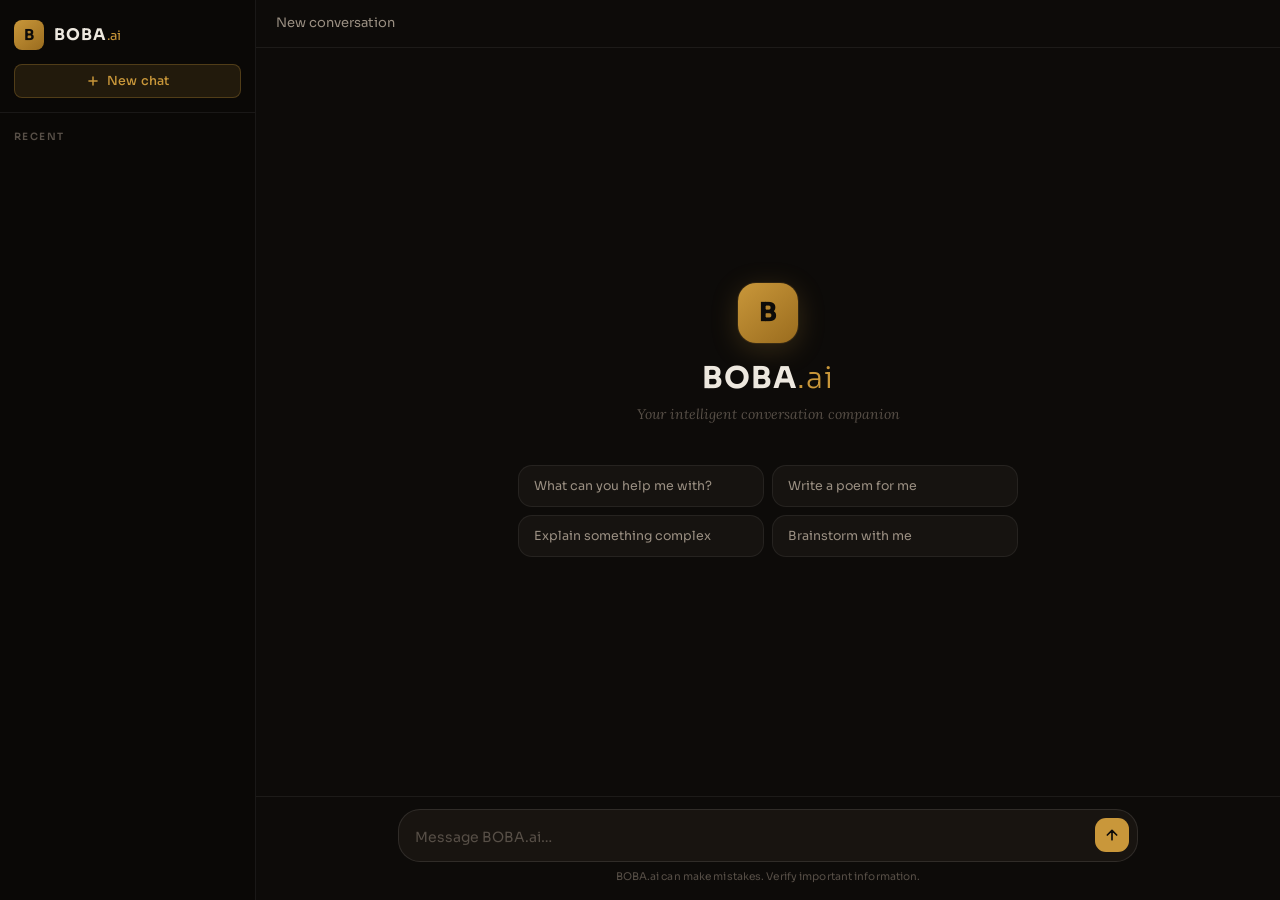
<file: index.html>
<!DOCTYPE html>
<html lang="en">
<head>
  <meta charset="UTF-8">
  <meta name="viewport" content="width=device-width, initial-scale=1.0">
  <title>BOBA.ai</title>
  <link rel="preconnect" href="https://fonts.googleapis.com">
  <link rel="preconnect" href="https://fonts.gstatic.com" crossorigin>
  <link href="https://fonts.googleapis.com/css2?family=Sora:wght@300;400;500;600;700&family=Lora:ital@1&display=swap" rel="stylesheet">
  <link rel="stylesheet" href="style.css">
</head>
<body>

<div class="container">

  <!-- Sidebar -->
  <aside class="sidebar" id="sidebar">
    <div class="sidebar-header">
      <div class="logo">
        <div class="logo-mark">B</div>
        <div class="logo-text">
          <span class="logo-name">BOBA</span><span class="logo-dot">.ai</span>
        </div>
      </div>
      <button class="new-chat-btn" onclick="newChat()">
        <svg width="14" height="14" viewBox="0 0 24 24" fill="none" stroke="currentColor" stroke-width="2.5" stroke-linecap="round">
          <path d="M12 5v14M5 12h14"/>
        </svg>
        New chat
      </button>
    </div>

    <div class="sidebar-label">Recent</div>
    <div id="history" class="history-list"></div>
  </aside>

  <!-- Mobile overlay -->
  <div class="sidebar-overlay" id="sidebarOverlay" onclick="closeSidebar()"></div>

  <!-- Main -->
  <div class="main">

    <div class="topbar">
      <button class="menu-btn" onclick="toggleSidebar()" aria-label="Toggle sidebar">
        <svg width="18" height="18" viewBox="0 0 24 24" fill="none" stroke="currentColor" stroke-width="2" stroke-linecap="round">
          <path d="M3 12h18M3 6h18M3 18h18"/>
        </svg>
      </button>
      <span class="topbar-title" id="topbarTitle">New conversation</span>
    </div>

    <div id="chat" class="chat">
      <div class="empty-state" id="emptyState">
        <div class="empty-logo-mark">B</div>
        <h1 class="empty-title">BOBA<span class="accent">.ai</span></h1>
        <p class="empty-subtitle">Your intelligent conversation companion</p>
        <div class="suggestions">
          <div class="suggestion-chip" onclick="fillPrompt('What can you help me with today?')">What can you help me with?</div>
          <div class="suggestion-chip" onclick="fillPrompt('Write a short poem about morning coffee')">Write a poem for me</div>
          <div class="suggestion-chip" onclick="fillPrompt('Explain quantum computing in simple terms')">Explain something complex</div>
          <div class="suggestion-chip" onclick="fillPrompt('Help me brainstorm ideas for a side project')">Brainstorm with me</div>
        </div>
      </div>
    </div>

    <div class="input-wrapper">
      <form class="inputArea" onsubmit="generate(); return false;">
        <textarea id="prompt" placeholder="Message BOBA.ai…" rows="1"></textarea>
        <button type="submit" class="send-btn" id="sendBtn" aria-label="Send message">
          <svg width="16" height="16" viewBox="0 0 24 24" fill="none" stroke="currentColor" stroke-width="2.5" stroke-linecap="round" stroke-linejoin="round">
            <path d="M12 19V5M5 12l7-7 7 7"/>
          </svg>
        </button>
      </form>
      <p class="input-footer">BOBA.ai can make mistakes. Verify important information.</p>
    </div>

  </div>
</div>

<script src="app.js"></script>
</body>
</html>
</file>
<file: style.css>
:root {
  --bg-base:       #0d0b09;
  --bg-sidebar:    #0a0806;
  --bg-surface:    #161310;
  --bg-elevated:   #1e1b17;
  --bg-input:      #181410;
  --accent:        #c9973a;
  --accent-dim:    rgba(201, 151, 58, 0.13);
  --accent-border: rgba(201, 151, 58, 0.28);
  --text-primary:  #ede8df;
  --text-secondary:#9a8f82;
  --text-muted:    #574f47;
  --border:        rgba(255, 255, 255, 0.065);
  --border-mid:    rgba(255, 255, 255, 0.10);
  --user-bg:       #1b1710;
  --user-border:   rgba(201, 151, 58, 0.22);
  --radius-sm:     8px;
  --radius-md:     14px;
  --radius-lg:     22px;
}

*, *::before, *::after {
  box-sizing: border-box;
  margin: 0;
  padding: 0;
}

html, body { height: 100%; }

body {
  font-family: 'Sora', sans-serif;
  background: var(--bg-base);
  color: var(--text-primary);
  font-size: 14px;
  line-height: 1.6;
  -webkit-font-smoothing: antialiased;
  -moz-osx-font-smoothing: grayscale;
}

/* ── Layout ─────────────────────────────── */
.container {
  display: flex;
  height: 100vh;
  overflow: hidden;
}

/* ── Sidebar ─────────────────────────────── */
.sidebar {
  width: 256px;
  flex-shrink: 0;
  background: var(--bg-sidebar);
  border-right: 1px solid var(--border);
  display: flex;
  flex-direction: column;
  overflow: hidden;
  transition: transform 0.28s cubic-bezier(0.4, 0, 0.2, 1);
}

.sidebar-header {
  padding: 20px 14px 14px;
  border-bottom: 1px solid var(--border);
  flex-shrink: 0;
}

/* Logo */
.logo {
  display: flex;
  align-items: center;
  gap: 10px;
  margin-bottom: 14px;
}

.logo-mark {
  width: 30px;
  height: 30px;
  background: linear-gradient(140deg, var(--accent) 0%, #9a6c1e 100%);
  border-radius: 8px;
  display: flex;
  align-items: center;
  justify-content: center;
  font-weight: 700;
  font-size: 15px;
  color: #0d0b09;
  flex-shrink: 0;
}

.logo-text {
  display: flex;
  align-items: baseline;
}

.logo-name {
  font-size: 16px;
  font-weight: 700;
  letter-spacing: 0.06em;
  color: var(--text-primary);
}

.logo-dot {
  font-size: 13px;
  font-weight: 400;
  color: var(--accent);
  letter-spacing: 0;
}

/* New chat button */
.new-chat-btn {
  width: 100%;
  display: flex;
  align-items: center;
  justify-content: center;
  gap: 7px;
  padding: 8px 12px;
  background: var(--accent-dim);
  border: 1px solid var(--accent-border);
  color: var(--accent);
  border-radius: var(--radius-sm);
  font-family: 'Sora', sans-serif;
  font-size: 12.5px;
  font-weight: 500;
  cursor: pointer;
  transition: background 0.18s ease, border-color 0.18s ease, transform 0.1s ease;
  letter-spacing: 0.01em;
}

.new-chat-btn:hover {
  background: rgba(201, 151, 58, 0.2);
  border-color: rgba(201, 151, 58, 0.45);
}

.new-chat-btn:active { transform: scale(0.97); }

/* Sidebar label */
.sidebar-label {
  padding: 16px 14px 5px;
  font-size: 10px;
  font-weight: 600;
  letter-spacing: 0.14em;
  text-transform: uppercase;
  color: var(--text-muted);
  flex-shrink: 0;
}

/* History list */
.history-list {
  flex: 1;
  overflow-y: auto;
  padding: 4px 6px 16px;
  scrollbar-width: thin;
  scrollbar-color: var(--border) transparent;
}

.history-list::-webkit-scrollbar { width: 3px; }
.history-list::-webkit-scrollbar-track { background: transparent; }
.history-list::-webkit-scrollbar-thumb { background: var(--border); border-radius: 2px; }

.history-item {
  padding: 8px 10px;
  margin-bottom: 1px;
  border-radius: 7px;
  cursor: pointer;
  transition: background 0.15s ease, color 0.15s ease;
  color: var(--text-secondary);
  font-size: 12.5px;
  font-weight: 400;
  white-space: nowrap;
  overflow: hidden;
  text-overflow: ellipsis;
  position: relative;
  border: 1px solid transparent;
}

.history-item:hover {
  background: var(--bg-surface);
  color: var(--text-primary);
}

.history-item.active {
  background: var(--accent-dim);
  border-color: var(--accent-border);
  color: var(--accent);
}

/* Mobile overlay */
.sidebar-overlay {
  display: none;
  position: fixed;
  inset: 0;
  background: rgba(0, 0, 0, 0.55);
  z-index: 40;
  backdrop-filter: blur(3px);
}

/* ── Main area ─────────────────────────────── */
.main {
  flex: 1;
  min-width: 0;
  display: flex;
  flex-direction: column;
  overflow: hidden;
}

/* Topbar */
.topbar {
  display: flex;
  align-items: center;
  gap: 10px;
  padding: 13px 20px;
  border-bottom: 1px solid var(--border);
  flex-shrink: 0;
}

.menu-btn {
  display: none;
  padding: 6px;
  background: transparent;
  border: none;
  color: var(--text-secondary);
  border-radius: 6px;
  cursor: pointer;
  transition: background 0.15s, color 0.15s;
  flex-shrink: 0;
  margin-left: -4px;
}

.menu-btn:hover {
  background: var(--bg-surface);
  color: var(--text-primary);
}

.topbar-title {
  font-size: 13px;
  font-weight: 400;
  color: var(--text-secondary);
  white-space: nowrap;
  overflow: hidden;
  text-overflow: ellipsis;
}

/* ── Chat area ─────────────────────────────── */
.chat {
  flex: 1;
  overflow-y: auto;
  padding: 20px 0 8px;
  display: flex;
  flex-direction: column;
  scrollbar-width: thin;
  scrollbar-color: var(--border) transparent;
}

.chat::-webkit-scrollbar { width: 4px; }
.chat::-webkit-scrollbar-track { background: transparent; }
.chat::-webkit-scrollbar-thumb { background: var(--border); border-radius: 2px; }

/* ── Empty state ─────────────────────────────── */
.empty-state {
  flex: 1;
  display: flex;
  flex-direction: column;
  align-items: center;
  justify-content: center;
  padding: 32px 24px 48px;
  text-align: center;
  animation: fadeUp 0.5s cubic-bezier(0.4, 0, 0.2, 1) both;
}

.empty-logo-mark {
  width: 60px;
  height: 60px;
  background: linear-gradient(140deg, var(--accent) 0%, #9a6c1e 100%);
  border-radius: 18px;
  display: flex;
  align-items: center;
  justify-content: center;
  font-size: 26px;
  font-weight: 800;
  color: #0d0b09;
  margin-bottom: 20px;
  box-shadow: 0 6px 28px rgba(201, 151, 58, 0.22), 0 0 0 1px rgba(201, 151, 58, 0.12);
}

.empty-title {
  font-size: 30px;
  font-weight: 700;
  letter-spacing: 0.03em;
  color: var(--text-primary);
  line-height: 1;
  margin-bottom: 10px;
}

.empty-title .accent {
  color: var(--accent);
  font-weight: 300;
}

.empty-subtitle {
  font-family: 'Lora', serif;
  font-style: italic;
  font-size: 14px;
  color: var(--text-muted);
  margin-bottom: 40px;
}

.suggestions {
  display: grid;
  grid-template-columns: 1fr 1fr;
  gap: 8px;
  max-width: 500px;
  width: 100%;
}

.suggestion-chip {
  padding: 11px 15px;
  background: var(--bg-surface);
  border: 1px solid var(--border);
  border-radius: var(--radius-md);
  color: var(--text-secondary);
  font-size: 12.5px;
  font-weight: 400;
  cursor: pointer;
  text-align: left;
  line-height: 1.45;
  transition: background 0.18s ease, border-color 0.18s ease, color 0.18s ease, transform 0.15s ease;
}

.suggestion-chip:hover {
  background: var(--bg-elevated);
  border-color: var(--border-mid);
  color: var(--text-primary);
  transform: translateY(-1px);
}

.suggestion-chip:active { transform: scale(0.97); }

/* ── Messages ─────────────────────────────── */
.msg-wrapper {
  width: 100%;
  max-width: 740px;
  margin: 0 auto;
  padding: 5px 24px;
  animation: fadeUp 0.25s cubic-bezier(0.4, 0, 0.2, 1) both;
}

/* User message */
.msg.user {
  max-width: 78%;
  margin-left: auto;
  padding: 12px 16px;
  background: var(--user-bg);
  border: 1px solid var(--user-border);
  border-radius: var(--radius-md) var(--radius-md) 4px var(--radius-md);
  color: var(--text-primary);
  font-size: 14px;
  line-height: 1.65;
  word-wrap: break-word;
}

/* Bot message row */
.bot-row {
  display: flex;
  gap: 12px;
  align-items: flex-start;
}

.bot-avatar {
  width: 26px;
  height: 26px;
  border-radius: 7px;
  background: linear-gradient(140deg, var(--accent) 0%, #9a6c1e 100%);
  display: flex;
  align-items: center;
  justify-content: center;
  font-weight: 700;
  font-size: 11px;
  color: #0d0b09;
  flex-shrink: 0;
  margin-top: 2px;
}

.msg.bot {
  flex: 1;
  font-size: 14px;
  line-height: 1.7;
  color: var(--text-primary);
  word-wrap: break-word;
  min-width: 0;
}

/* Typing indicator */
.typing-indicator {
  display: flex;
  align-items: center;
  gap: 5px;
  padding: 6px 0;
}

.typing-dot {
  width: 5px;
  height: 5px;
  background: var(--text-muted);
  border-radius: 50%;
  animation: typingBounce 1.3s ease-in-out infinite;
}

.typing-dot:nth-child(2) { animation-delay: 0.18s; }
.typing-dot:nth-child(3) { animation-delay: 0.36s; }

@keyframes typingBounce {
  0%, 60%, 100% { transform: translateY(0); opacity: 0.35; }
  30%           { transform: translateY(-6px); opacity: 1; }
}

/* ── Input area ─────────────────────────────── */
.input-wrapper {
  flex-shrink: 0;
  padding: 12px 24px 14px;
  border-top: 1px solid var(--border);
}

.inputArea {
  display: flex;
  align-items: flex-end;
  gap: 8px;
  max-width: 740px;
  margin: 0 auto;
  background: var(--bg-input);
  border: 1px solid var(--border-mid);
  border-radius: var(--radius-lg);
  padding: 8px 8px 8px 16px;
  transition: border-color 0.2s ease, box-shadow 0.2s ease;
}

.inputArea:focus-within {
  border-color: rgba(201, 151, 58, 0.38);
  box-shadow: 0 0 0 3px rgba(201, 151, 58, 0.07);
}

textarea {
  flex: 1;
  resize: none;
  border: none;
  background: transparent;
  color: var(--text-primary);
  outline: none;
  font-family: 'Sora', sans-serif;
  font-size: 14px;
  font-weight: 400;
  line-height: 1.6;
  max-height: 200px;
  overflow-y: auto;
  padding: 5px 0;
  scrollbar-width: thin;
  scrollbar-color: var(--border) transparent;
}

textarea::placeholder { color: var(--text-muted); }
textarea::-webkit-scrollbar { width: 3px; }
textarea::-webkit-scrollbar-thumb { background: var(--border); border-radius: 2px; }

.send-btn {
  width: 34px;
  height: 34px;
  flex-shrink: 0;
  background: var(--accent);
  border: none;
  border-radius: 11px;
  color: #0d0b09;
  display: flex;
  align-items: center;
  justify-content: center;
  cursor: pointer;
  transition: background 0.18s ease, transform 0.12s ease;
  margin-bottom: 1px;
}

.send-btn:hover {
  background: #d4a843;
  transform: scale(1.06);
}

.send-btn:active { transform: scale(0.93); }

.send-btn:disabled {
  background: var(--bg-elevated);
  color: var(--text-muted);
  cursor: not-allowed;
  transform: none;
}

.input-footer {
  max-width: 740px;
  margin: 7px auto 0;
  font-size: 10.5px;
  color: var(--text-muted);
  text-align: center;
  letter-spacing: 0.01em;
}

/* ── Animations ─────────────────────────────── */
@keyframes fadeUp {
  from { opacity: 0; transform: translateY(8px); }
  to   { opacity: 1; transform: translateY(0); }
}

/* ── Mobile ─────────────────────────────────── */
@media (max-width: 768px) {
  .menu-btn { display: flex; }

  .sidebar {
    position: fixed;
    inset: 0 auto 0 0;
    z-index: 50;
    transform: translateX(-100%);
    width: 272px;
  }

  .sidebar.open { transform: translateX(0); }

  .sidebar-overlay.open { display: block; }

  .suggestions { grid-template-columns: 1fr; }

  .msg.user { max-width: 88%; }

  .input-wrapper { padding: 10px 12px 12px; }

  .topbar { padding: 11px 14px; }

  .msg-wrapper { padding: 4px 14px; }
}

@media (max-width: 480px) {
  .empty-title { font-size: 26px; }
  .empty-logo-mark { width: 52px; height: 52px; font-size: 22px; border-radius: 14px; }
  textarea { font-size: 16px; }
}
</file>
